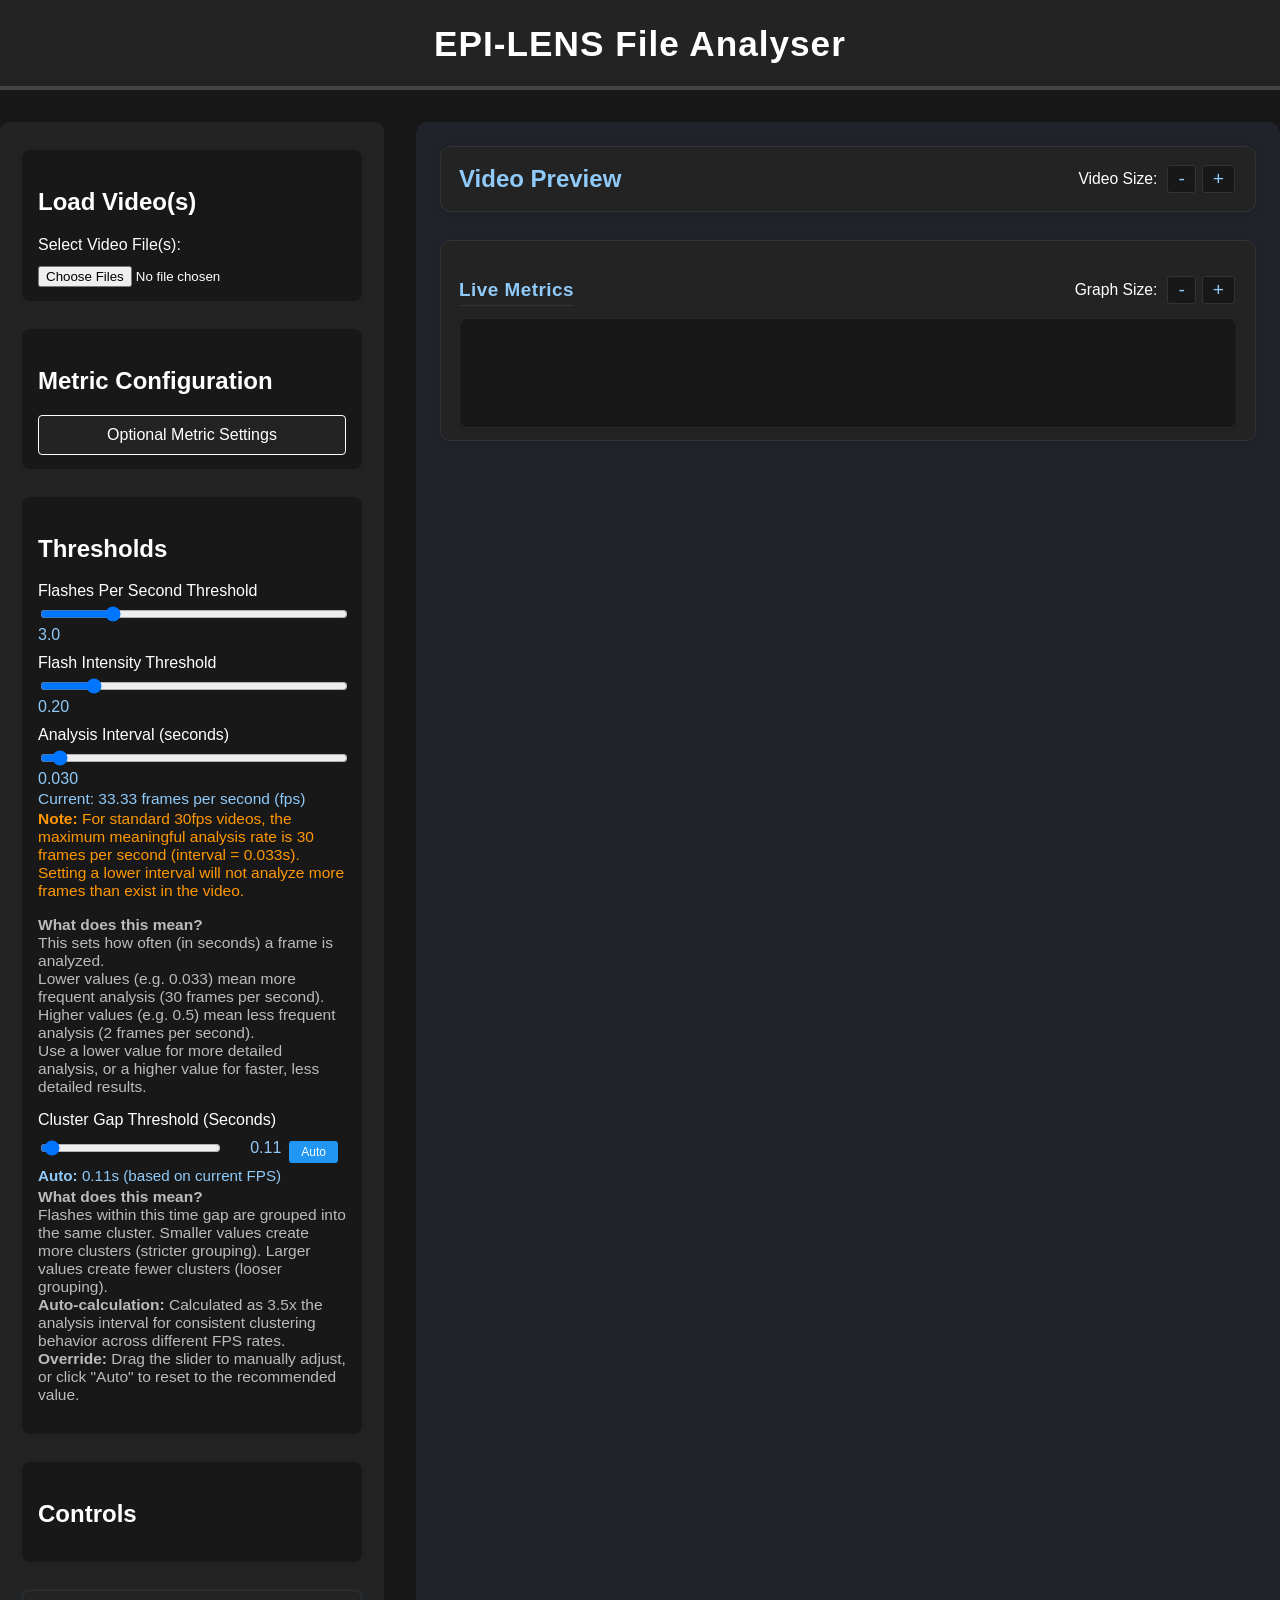
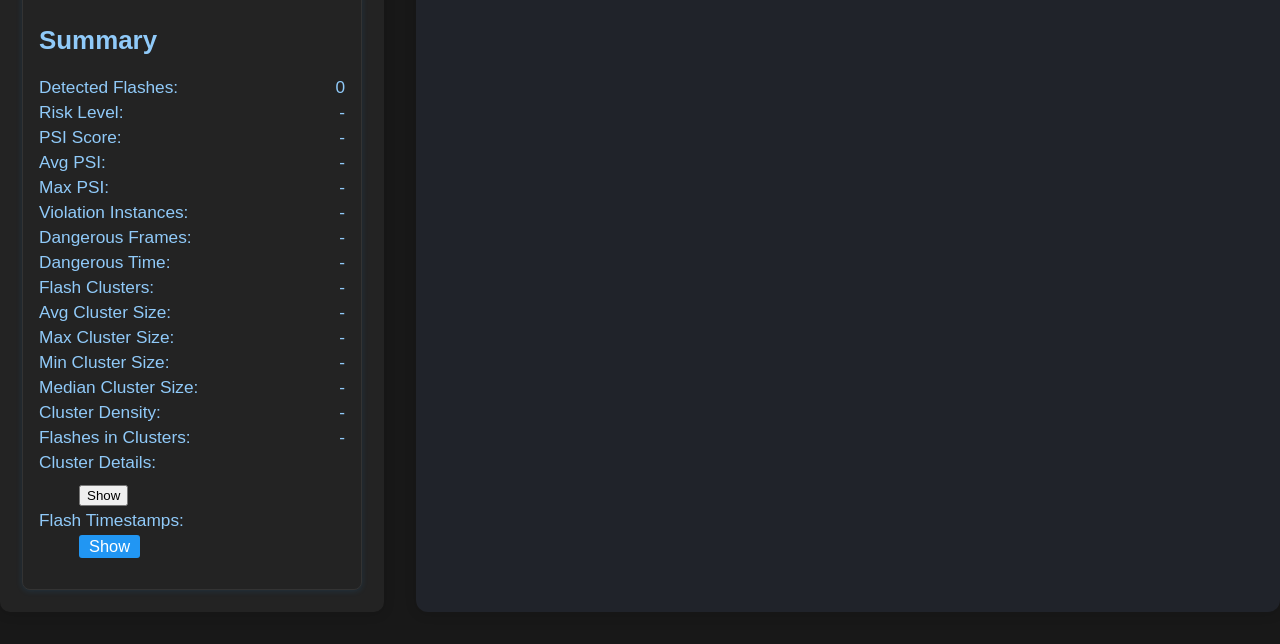
<file: index.html>
<!-- TASK 2207.f Serve the EPI-LENS to github pages-->

<!DOCTYPE html>
<html lang="en">

<head>
    <meta charset="utf-8">
    <meta name="viewport" content="width=device-width, initial-scale=1.0">
    <title>EPI-LENS File Analyser</title>
    <link rel="stylesheet" href="fileanalyzer.css">
    <link rel="shortcut icon" href="icons/icon32.png" type="image/x-icon">
</head>

<body>
    <header class="header">
        <h1>EPI-LENS File Analyser</h1>
    </header>
    <div class="main-layout">
        <aside class="sidebar" aria-label="Analysis controls and settings">
            <section class="panel">
                <h2>Load Video(s)</h2>
                <label for="videoFileInput">Select Video File(s):</label>
                <input type="file" id="videoFileInput" accept="video/*" multiple>
                <output id="playlistInfo" style="color:#90caf9;font-size:0.98em;margin-top:8px;"></output>
            </section>

            <section class="panel" id="settingsPanel">
                <h2>Metric Configuration</h2>
                <button id="openSettingsBtn" type="button">Optional Metric Settings</button>
            </section>

            <section class="panel" id="thresholdPanel">
                <h2>Thresholds</h2>
                <div style="margin-bottom:10px;">
                    <label for="flashesPerSecondThreshold">Flashes Per Second Threshold</label>
                    <input type="range" id="flashesPerSecondThreshold" min="1" max="10" step="0.1" value="3"
                        style="width:100%;" aria-valuemin="1" aria-valuemax="10" aria-valuenow="3">
                    <output id="flashesPerSecondValue" for="flashesPerSecondThreshold"
                        style="color:#90caf9;">3.0</output>
                </div>
                <div style="margin-bottom:10px;">
                    <label for="flashIntensityThreshold">Flash Intensity Threshold</label>
                    <input type="range" id="flashIntensityThreshold" min="0.05" max="1" step="0.01" value="0.2"
                        style="width:100%;" aria-valuemin="0.05" aria-valuemax="1" aria-valuenow="0.2">
                    <output id="flashIntensityValue" for="flashIntensityThreshold" style="color:#90caf9;">0.20</output>
                </div>
                <div>
                    <label for="analysisInterval">Analysis Interval (seconds)</label>
                    <input type="range" id="analysisInterval" min="0.01" max="0.5" step="0.01" value="0.033"
                        style="width:100%;" aria-valuemin="0.01" aria-valuemax="0.5" aria-valuenow="0.033"
                        aria-describedby="analysisIntervalFpsInfo analysisIntervalNote analysisIntervalHelp">
                    <output id="analysisIntervalValue" for="analysisInterval" style="color:#90caf9;">0.033</output>
                    <div id="analysisIntervalFpsInfo" style="font-size:0.97em;color:#90caf9;margin-top:2px;"></div>
                    <p id="analysisIntervalNote" style="font-size:0.97em;color:#ff9800;margin-top:2px;">
                        <strong>Note:</strong> For standard 30fps videos, the maximum meaningful analysis rate is 30
                        frames per second (interval = 0.033s).
                        Setting a lower interval will not analyze more frames than exist in the video.
                    </p>
                    <p id="analysisIntervalHelp" style="font-size:0.97em;color:#bbb;margin-top:2px;">
                        <strong>What does this mean?</strong><br>
                        This sets how often (in seconds) a frame is analyzed.<br>
                        Lower values (e.g. 0.033) mean more frequent analysis (30 frames per second).<br>
                        Higher values (e.g. 0.5) mean less frequent analysis (2 frames per second).<br>
                        Use a lower value for more detailed analysis, or a higher value for faster, less detailed
                        results.
                    </p>
                </div>
                <div style="margin-bottom: 10px;">
                    <label for="clusterGapThresholdInput">Cluster Gap Threshold (Seconds)</label>
                    <div style="display: flex; gap: 8px; align-items: center; margin-bottom: 4px;">
                        <input type="range" id="clusterGapThresholdInput" min="0.05" max="2.0" step="0.05" value="0.3"
                            style="flex: 1;" aria-valuemin="0.05" aria-valuemax="2.0" aria-valuenow="0.3"
                            aria-describedby="clusterGapThresholdNote clusterGapThresholdStatus">
                        <output id="clusterGapThresholdValue" for="clusterGapThresholdInput"
                            style="color: #90caf9; min-width: 50px; text-align: right;">0.30</output>
                        <button id="resetClusterGapThresholdBtn" type="button" title="Reset to auto-calculated value"
                            style="padding: 4px 12px; background: #2196f3; color: white; border: none; border-radius: 3px; cursor: pointer; font-size: 12px;">Auto</button>
                    </div>
                    <!-- TASK 8902.6 Cluster Auto-->
                    <div id="clusterGapThresholdStatus" style="font-size: 0.95em; color: #90caf9; margin-bottom: 4px;">
                        <strong>Auto:</strong> <span id="autoClusterGapThresholdValue">0.12</span>s (based on current
                        FPS)
                    </div>
                    <p id="clusterGapThresholdNote" style="font-size: 0.97em; color: #bbb; margin-top: 2px;">
                        <strong>What does this mean?</strong><br>
                        Flashes within this time gap are grouped into the same cluster. Smaller values create more
                        clusters (stricter grouping). Larger values create fewer clusters (looser grouping).<br>
                        <strong>Auto-calculation:</strong> Calculated as 3.5x the analysis interval for consistent
                        clustering behavior across different FPS rates.<br>
                        <strong>Override:</strong> Drag the slider to manually adjust, or click "Auto" to reset to the
                        recommended value.
                    </p>
                </div>
            </section>
            <section class="panel" id="analysisControlsPanel">
                <h2>Controls</h2>
                <div id="analysisControls" class="controls-panel" style="display:none;">
                    <button id="startFileAnalysis" type="button">Start Analysis</button>
                    <button id="stopFileAnalysis" type="button">Stop Analysis</button>
                    <div class="export-options">
                        <h3>Export Formats</h3>
                        <fieldset class="export-checkboxes">
                            <legend class="sr-only">Select export file formats</legend>
                            <label><input type="checkbox" id="exportCSVOption" checked> CSV</label>
                            <label><input type="checkbox" id="exportJSONOption" checked> JSON</label>
                            <label><input type="checkbox" id="exportNDJSONOption" checked> NDJSON</label>
                            <label><input type="checkbox" id="exportSummaryStatsOption" checked> Summary Stats</label>
                        </fieldset>
                        <button id="exportSelectedFormats" type="button">Export Selected</button>
                    </div>
                </div>
            </section>
            <section class="panel summary-panel" id="SummaryPanel" aria-labelledby="summaryHeading">
                <h2 id="summaryHeading">Summary</h2>
                <dl class="summary-list">
                    <div class="summary-row">
                        <dt class="summary-label">Detected Flashes:</dt>
                        <dd id="SummaryFlashes">0</dd>
                    </div>
                    <div class="summary-row">
                        <dt class="summary-label">Risk Level:</dt>
                        <dd id="SummaryRisk">-</dd>
                    </div>
                    <div class="summary-row">
                        <dt class="summary-label">PSI Score:</dt>
                        <dd id="SummaryPSI">-</dd>
                    </div>
                    <div class="summary-row">
                        <dt class="summary-label">Avg PSI:</dt>
                        <dd id="SummaryAvgPSI">-</dd>
                    </div>
                    <div class="summary-row">
                        <dt class="summary-label">Max PSI:</dt>
                        <dd id="SummaryMaxPSI">-</dd>
                    </div>
                    <div class="summary-row">
                        <dt class="summary-label">Violation Instances:</dt>
                        <dd id="SummaryViolations">-</dd>
                    </div>
                    <div class="summary-row">
                        <dt class="summary-label">Dangerous Frames:</dt>
                        <dd id="SummaryDangerousFrames">-</dd>
                    </div>
                    <div class="summary-row">
                        <dt class="summary-label">Dangerous Time:</dt>
                        <dd id="SummaryDangerousTime">-</dd>
                    </div>
                    <!--TASK 8902.7 FLASH CLUSTERS SUMMARY-->
                    <div class="summary-row">
                        <dt class="summary-label">Flash Clusters:</dt>
                        <dd id="SummaryFlashClusters">-</dd>
                    </div>
                    <div class="summary-row">
                        <dt class="summary-label">Avg Cluster Size:</dt>
                        <dd id="SummaryAvgClusterSize">-</dd>
                    </div>
                    <div class="summary-row">
                        <dt class="summary-label">Max Cluster Size:</dt>
                        <dd id="SummaryMaxClusterSize">-</dd>
                    </div>
                    <!--TASK 8902.8: CLUSTER STATS-->
                    <div class="summary-row">
                        <dt class="summary-label">Min Cluster Size:</dt>
                        <dd id="SummaryMinClusterSize">-</dd>
                    </div>
                    <div class="summary-row">
                        <dt class="summary-label">Median Cluster Size:</dt>
                        <dd id="SummaryMedianClusterSize">-</dd>
                    </div>
                    <div class="summary-row">
                        <dt class="summary-label">Cluster Density:</dt>
                        <dd id="SummaryClusterDensity">-</dd>
                    </div>
                    <div class="summary-row">
                        <dt class="summary-label">Flashes in Clusters:</dt>
                        <dd id="SummaryFlashesInClusters">-</dd>
                    </div>
                    <div class="summary-row" style="display:block;">
                        <dt class="summary-label">Cluster Details:</dt>
                        <dd class="cluster-details-container" style="display:block;margin-top:4px;">
                            <button id="toggleClusterListBtn" type="button" aria-expanded="false"
                                aria-controls="SummaryClustersList">Show</button>
                            <div id="SummaryClustersList" style="display:none;"></div>
                        </dd>
                    </div>
                    <div class="summary-row" style="display:block;">
                        <dt class="summary-label">Flash Timestamps:</dt>
                        <dd class="flash-timestamps-container" style="display:block;margin-top:4px;">
                            <button id="toggleFlashesListBtn" type="button" aria-expanded="false"
                                aria-controls="SummaryFlashesList">Show</button>
                            <div id="SummaryFlashesList"></div>
                        </dd>
                    </div>
                </dl>
            </section>
        </aside>
        <main class="main-content" aria-label="Video preview and metrics">
            <section class="video-panel">
                <header style="display:flex;align-items:center;justify-content:space-between;margin-bottom:8px;">
                    <h2 style="margin:0;color:#90caf9;">Video Preview</h2>
                    <div class="resize-controls" id="videoResizeControls" role="group" aria-label="Video size controls">
                        <span style="color:#bbb;font-size:0.98em;margin-right:6px;" id="videoSizeLabel">Video
                            Size:</span>
                        <button type="button" id="videoSizeDown" aria-label="Decrease video size"
                            title="Decrease video size" style="font-size:1.2em;">-</button>
                        <button type="button" id="videoSizeUp" aria-label="Increase video size"
                            title="Increase video size" style="font-size:1.2em;">+</button>
                    </div>
                </header>
                <video id="videoPlayer" controls style="display:none;margin-top:0;"
                    aria-label="Video player for analysis"></video>
            </section>
            <section class="metrics-panel">
                <header style="display:flex;align-items:center;justify-content:space-between;">
                    <h2 class="metrics-title">Live Metrics</h2>
                    <div class="resize-controls" id="graphResizeControls" role="group" aria-label="Graph size controls">
                        <span style="color:#bbb;font-size:0.98em;margin-right:6px;" id="graphSizeLabel">Graph
                            Size:</span>
                        <button type="button" id="graphSizeDown" aria-label="Decrease graph size"
                            title="Decrease graph size" style="font-size:1.2em;">-</button>
                        <button type="button" id="graphSizeUp" aria-label="Increase graph size"
                            title="Increase graph size" style="font-size:1.2em;">+</button>
                    </div>
                </header>
                <div id="liveChartArea" class="live-chart-section" style="display:none;">
                    <div id="metricSelector" class="metric-selector" role="group" aria-label="Metric selection"></div>
                    <canvas id="liveMetricsGraph" width="750" height="400"
                        style="width:100%;background:#181818;border-radius:4px;" role="img"
                        aria-label="Live metrics graph"></canvas>
                    <div id="liveMetricsLegend" style="margin-top:6px;" role="group" aria-label="Graph legend"></div>
                </div>
                <div id="fileAnalysisResults" class="results-panel" role="region" aria-live="polite"></div>
            </section>
        </main>
    </div>
    <div id="settingsOverlay" class="settings-overlay" role="dialog" aria-labelledby="settingsTitle" aria-modal="true"
        aria-hidden="true" style="display: none;">
        <div class="settings-modal">
            <h2 id="settingsTitle">Analysis Settings</h2>
            <section class="settings-section">
                <h3>Optional Metrics</h3>

                <div class="settings-toggle">
                    <label>
                        <input type="checkbox" id="redMetricsToggle">
                        <div class="toggle-content">
                            <strong class="toggle-title">Red Metrics Analysis</strong>
                            <p class="toggle-description">
                                Analyzes red flashing content using saturated red detection. This metric specifically
                                targets red-based photosensitive triggers.
                            </p>
                        </div>
                    </label>
                </div>
                <div class="settings-toggle">
                    <label>
                        <input type="checkbox" id="temporalContrastToggle">
                        <div class="toggle-content">
                            <strong class="toggle-title">Temporal Contrast Sensitivity</strong>
                            <p class="toggle-description">
                                Analyzes color contrast changes over time using CIE Delta-E calculations. Helps detect
                                subtle color transitions that may trigger photosensitivity.
                            </p>
                        </div>
                    </label>
                </div>
            </section>
            <footer class="settings-actions">
                <button class="settings-btn secondary" id="closeSettingsBtn" type="button">Close</button>
                <button class="settings-btn" id="saveSettingsBtn" type="button">Save Settings</button>
            </footer>
        </div>
    </div>
    <script src="helpers/Color/luminance.js"></script>
    <script src="helpers/Spectral/dsp.js"></script>
    <script src="helpers/Risk/risk-level-helper.js"></script>
    <script src="helpers/Color/labColorUtils.js"></script>
    <script src="helpers/Spatial/spatialFrameAnalysis.js"></script>
    <script src="helpers/Motion/frameDiff.js"></script>
    <script src="helpers/Motion/frameHistoDiff.js"></script>
    <script src="helpers/Spectral/fft.js"></script>
    <script src="helpers/Spectral/spectralAnalysis.js"></script>
    <script src="helpers/Spectral/spectralFlatness.js"></script>
    <script src="helpers/Avg/avgBrightness.js"></script>
    <script src="helpers/Avg/avgRedIntensity.js"></script>
    <script src="helpers/Color/coverage.js"></script>
    <script src="helpers/Avg/avgIntensity.js"></script>
    <script src="helpers/Color/colorVar.js"></script>
    <script src="helpers/Color/percentileTree.js"></script>
    <script src="helpers/Color/contrastSen.js"></script>
    <script src="helpers/Color/colorHist.js"></script>
    <script src="helpers/Temporal/tempVar.js"></script>
    <script src="helpers/Temporal/flashViolation.js"></script>
    <script src="helpers/Color/colorSpikes.js"></script>
    <script src="helpers/Temporal/tempChange.js"></script>
    <script src="helpers/Temporal/estFlickerFreq.js"></script>
    <script src="helpers/Temporal/frameEntropy.js"></script>
    <script src="helpers/Spatial/spatialDistrib.js"></script>
    <script src="helpers/Color/chromaticFlashes.js"></script>
    <script src="helpers/Temporal/tempContrast.js"></script>
    <script src="helpers/Temporal/periodicity.js"></script>
    <script src="helpers/Temporal/tempCoherence.js"></script>
    <script src="helpers/Spatial/spatialEdges.js"></script>
    <script src="helpers/Spatial/spatialEdgeChange.js"></script>
    <script src="helpers/Export/CSV.js"></script>
    <script src="helpers/Export/reports.js"></script>
    <script src="helpers/Export/JSON.js"></script>
    <script src="helpers/Export/NDJSON.js"></script>
    <script src="canvaspool.js"></script>
    <script src="analyzer.js"></script>
    <script src="fileanalyzer-helpers.js"></script>
    <script src="Offline/fileanalyzer-exporter.js"></script>
    <script src="Offline/fileanalyzer-settings.js"></script>
    <script src="Offline/fileanalyzer-ui.js"></script>
    <script src="fileanalyzer.js"></script>
</body>

</html>
</file>
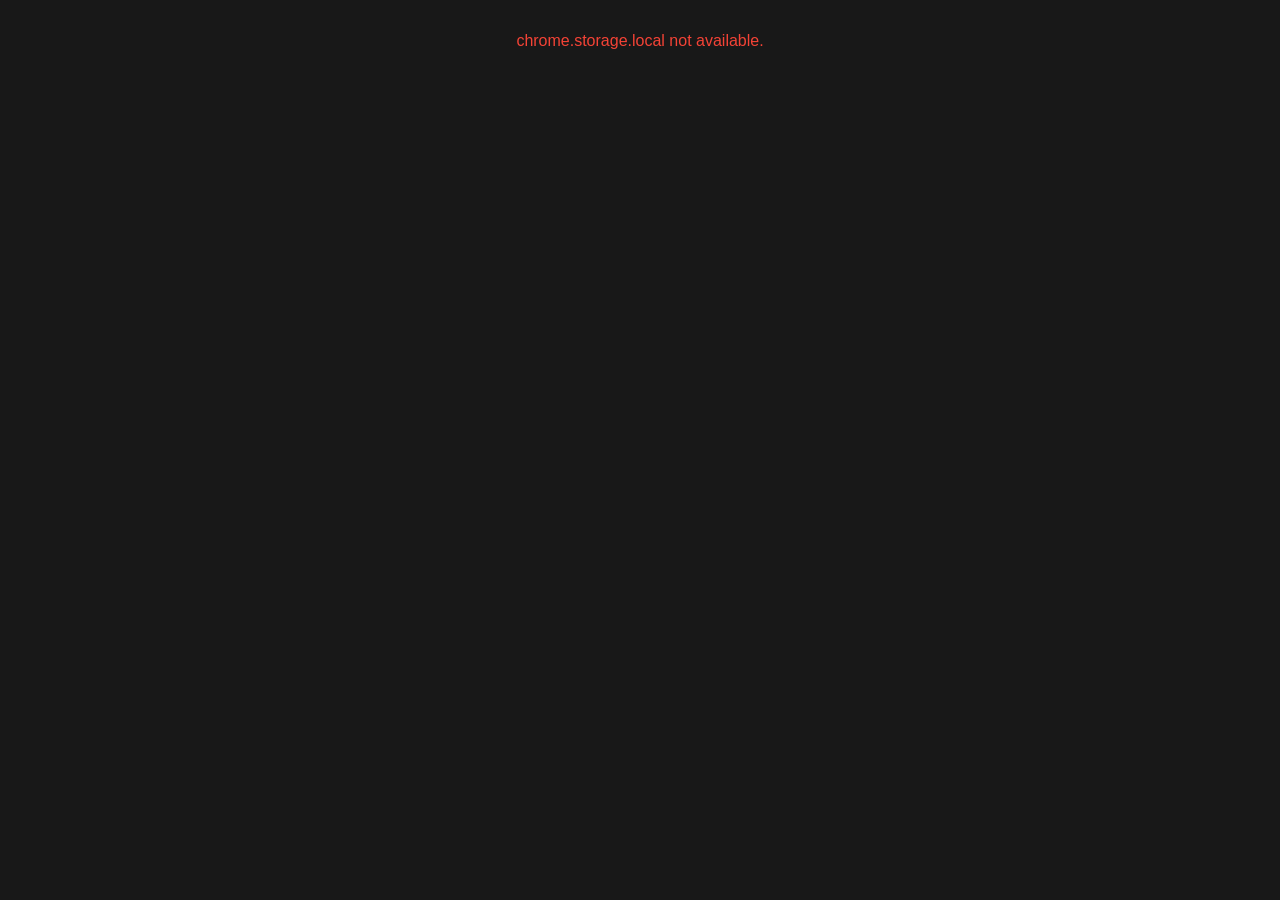
<file: charts.html>
<!DOCTYPE html>
<html>
<head>
    <meta charset="utf-8">
    <title>EPI-LENS Data Explorer</title>
    <link rel="stylesheet" href="charts.css">
</head>
<body>
    <div class="charts-container">
        <header>
            <h2>EPI-LENS Data Explorer</h2>
            <div>
                <button id="addChartBtn">Add Chart</button>
                <button id="exportAllChartsBtn">Export All Charts</button>
            </div>
        </header>
        <div id="chartsArea"></div>
        <div id="playbackControls" class="playback-controls">
            <button id="playBtn">▶</button>
            <button id="pauseBtn">⏸</button>
            <input type="range" id="seekBar" min="0" max="100" value="0" step="1">
            <span id="playbackTime">0 / 0</span>
        </div>
    </div>
    <div id="modal" class="modal hidden">
        <div class="modal-content">
            <h3>Add Chart</h3>
            <form id="addChartForm" style="display:flex;flex-direction:column;gap:18px;">
                <div>
                    <label for="xAxisSelect" style="font-weight:bold;">X Axis:</label>
                    <input id="xAxisSearch" type="text" placeholder="Search X axis..." style="width:98%;margin:6px 0 0 0;padding:4px 8px;border-radius:3px;border:1px solid #444;background:#181818;color:#fff;">
                    <select id="xAxisSelect" size="6" style="width:100%;margin-top:4px;"></select>
                </div>
                <div>
                    <label for="yAxisSelect" style="font-weight:bold;">Y Axis:</label>
                    <input id="yAxisSearch" type="text" placeholder="Search Y axes..." style="width:98%;margin:6px 0 0 0;padding:4px 8px;border-radius:3px;border:1px solid #444;background:#181818;color:#fff;">
                    <div id="yAxisSelectContainer" style="max-height:140px;overflow-y:auto;border:1px solid #444;border-radius:3px;background:#181818;padding:4px 0;"></div>
                    <div style="font-size:12px;color:#aaa;margin-top:2px;">Select one or more metrics for Y axis</div>
                </div>
                <div style="display:flex;justify-content:flex-end;gap:10px;">
                    <button type="button" id="createChartBtn">Create</button>
                    <button type="button" id="closeModalBtn">Cancel</button>
                </div>
            </form>
        </div>
    </div>
    <div id="exportOptionsModal" class="modal hidden">
        <div class="modal-content">
            <h3>Export Options</h3>
            <div style="margin: 16px 0;">
                <p>Select export formats:</p>
                <div style="display: flex; flex-direction: column; gap: 10px; margin: 12px 0;">
                    <label style="display: flex; align-items: center;">
                        <input type="checkbox" id="exportCSVOption" checked>
                        <span style="margin-left: 8px;">CSV (.csv)</span>
                    </label>
                    <label style="display: flex; align-items: center;">
                        <input type="checkbox" id="exportJSONOption" checked>
                        <span style="margin-left: 8px;">JSON (.json)</span>
                    </label>
                    <label style="display: flex; align-items: center;">
                        <input type="checkbox" id="exportNDJSONOption" checked>
                        <span style="margin-left: 8px;">NDJSON (.ndjson)</span>
                    </label>
                </div>
            </div>
            <div style="display: flex; justify-content: flex-end; gap: 10px; margin-top: 16px;">
                <button id="exportSelectedFormatsBtn">Export</button>
                <button id="cancelExportBtn">Cancel</button>
            </div>
        </div>
    </div>

    <script src="charts-helpers.js"></script>
    <script src="tooltip-helpers.js"></script>
    <script src="metric-color-helpers.js"></script>
    <script src="charts.js"></script>
</body>
</html>
</file>
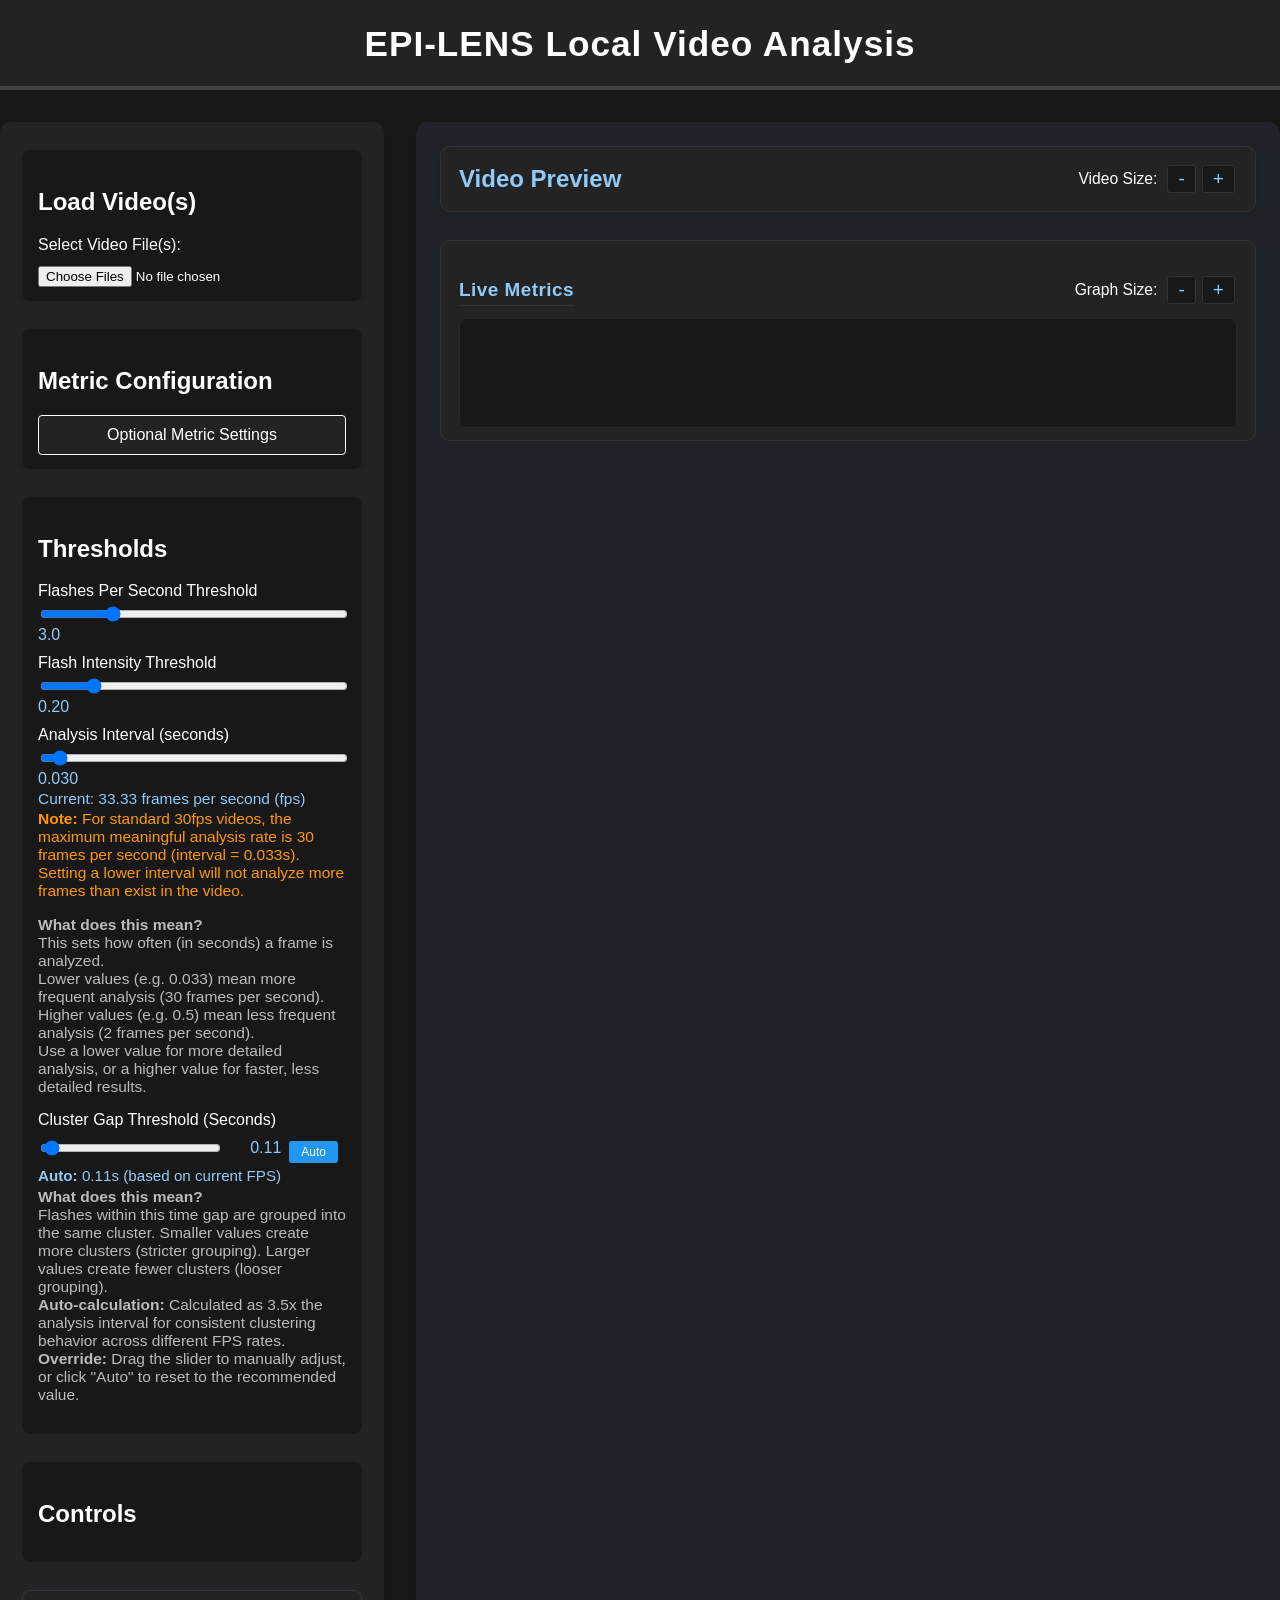
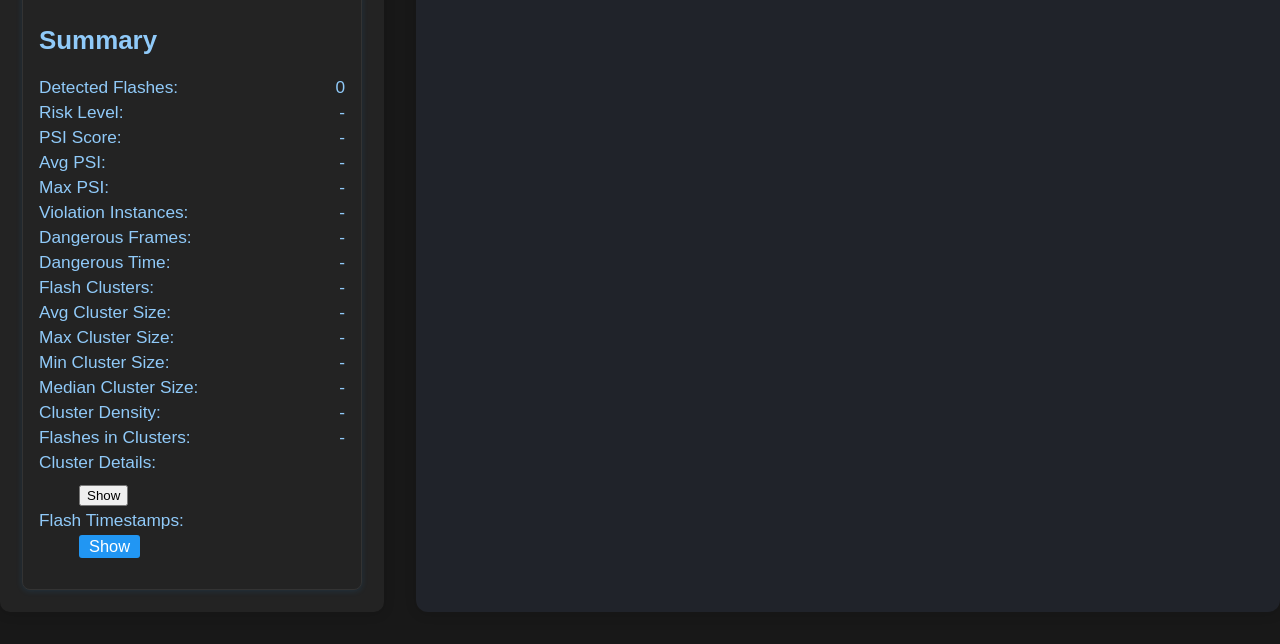
<file: fileanalyzer.html>
<!DOCTYPE html>
<html lang="en">
<head>
    <meta charset="utf-8">
    <meta name="viewport" content="width=device-width, initial-scale=1.0">
    <title>EPI-LENS File Analyzer</title>
    <link rel="stylesheet" href="fileanalyzer.css">
</head>
<body>
    <header class="header">
        <h1>EPI-LENS Local Video Analysis</h1>
    </header>
    <div class="main-layout">
        <aside class="sidebar" aria-label="Analysis controls and settings">
            <section class="panel">
                <h2>Load Video(s)</h2>
                <label for="videoFileInput">Select Video File(s):</label>
                <input type="file" id="videoFileInput" accept="video/*" multiple>
                <output id="playlistInfo" style="color:#90caf9;font-size:0.98em;margin-top:8px;"></output>
            </section>

           <section class="panel" id="settingsPanel">
                <h2>Metric Configuration</h2>
                <button id="openSettingsBtn" type="button">Optional Metric Settings</button>
            </section>

            <section class="panel" id="thresholdPanel">
                <h2>Thresholds</h2>
                <div style="margin-bottom:10px;">
                    <label for="flashesPerSecondThreshold">Flashes Per Second Threshold</label>
                    <input type="range" id="flashesPerSecondThreshold" min="1" max="10" step="0.1" value="3"
                        style="width:100%;" aria-valuemin="1" aria-valuemax="10" aria-valuenow="3">
                    <output id="flashesPerSecondValue" for="flashesPerSecondThreshold"
                        style="color:#90caf9;">3.0</output>
                </div>
                <div style="margin-bottom:10px;">
                    <label for="flashIntensityThreshold">Flash Intensity Threshold</label>
                    <input type="range" id="flashIntensityThreshold" min="0.05" max="1" step="0.01" value="0.2"
                        style="width:100%;" aria-valuemin="0.05" aria-valuemax="1" aria-valuenow="0.2">
                    <output id="flashIntensityValue" for="flashIntensityThreshold" style="color:#90caf9;">0.20</output>
                </div>
                <div>
                    <label for="analysisInterval">Analysis Interval (seconds)</label>
                    <input type="range" id="analysisInterval" min="0.01" max="0.5" step="0.01" value="0.033"
                        style="width:100%;" aria-valuemin="0.01" aria-valuemax="0.5" aria-valuenow="0.033"
                        aria-describedby="analysisIntervalFpsInfo analysisIntervalNote analysisIntervalHelp">
                    <output id="analysisIntervalValue" for="analysisInterval" style="color:#90caf9;">0.033</output>
                    <div id="analysisIntervalFpsInfo" style="font-size:0.97em;color:#90caf9;margin-top:2px;"></div>
                    <p id="analysisIntervalNote" style="font-size:0.97em;color:#ff9800;margin-top:2px;">
                        <strong>Note:</strong> For standard 30fps videos, the maximum meaningful analysis rate is 30
                        frames per second (interval = 0.033s).
                        Setting a lower interval will not analyze more frames than exist in the video.
                    </p>
                    <p id="analysisIntervalHelp" style="font-size:0.97em;color:#bbb;margin-top:2px;">
                        <strong>What does this mean?</strong><br>
                        This sets how often (in seconds) a frame is analyzed.<br>
                        Lower values (e.g. 0.033) mean more frequent analysis (30 frames per second).<br>
                        Higher values (e.g. 0.5) mean less frequent analysis (2 frames per second).<br>
                        Use a lower value for more detailed analysis, or a higher value for faster, less detailed
                        results.
                    </p>
                </div>
                <div style="margin-bottom: 10px;">
                    <label for="clusterGapThresholdInput">Cluster Gap Threshold (Seconds)</label>
                    <div style="display: flex; gap: 8px; align-items: center; margin-bottom: 4px;">
                        <input type="range" id="clusterGapThresholdInput" min="0.05" max="2.0" step="0.05" value="0.3"
                            style="flex: 1;" aria-valuemin="0.05" aria-valuemax="2.0" aria-valuenow="0.3"
                            aria-describedby="clusterGapThresholdNote clusterGapThresholdStatus">
                        <output id="clusterGapThresholdValue" for="clusterGapThresholdInput"
                            style="color: #90caf9; min-width: 50px; text-align: right;">0.30</output>
                        <button id="resetClusterGapThresholdBtn" type="button" title="Reset to auto-calculated value"
                            style="padding: 4px 12px; background: #2196f3; color: white; border: none; border-radius: 3px; cursor: pointer; font-size: 12px;">Auto</button>
                    </div>
                    <!-- TASK 8902.6 Cluster Auto-->
                    <div id="clusterGapThresholdStatus" style="font-size: 0.95em; color: #90caf9; margin-bottom: 4px;">
                        <strong>Auto:</strong> <span id="autoClusterGapThresholdValue">0.12</span>s (based on current
                        FPS)
                    </div>
                    <p id="clusterGapThresholdNote" style="font-size: 0.97em; color: #bbb; margin-top: 2px;">
                        <strong>What does this mean?</strong><br>
                        Flashes within this time gap are grouped into the same cluster. Smaller values create more
                        clusters (stricter grouping). Larger values create fewer clusters (looser grouping).<br>
                        <strong>Auto-calculation:</strong> Calculated as 3.5x the analysis interval for consistent
                        clustering behavior across different FPS rates.<br>
                        <strong>Override:</strong> Drag the slider to manually adjust, or click "Auto" to reset to the
                        recommended value.
                    </p>
                </div>
            </section>
            <section class="panel" id="analysisControlsPanel">
                <h2>Controls</h2>
                <div id="analysisControls" class="controls-panel" style="display:none;">
                    <button id="startFileAnalysis" type="button">Start Analysis</button>
                    <button id="stopFileAnalysis" type="button">Stop Analysis</button>
                    <div class="export-options">
                        <h3>Export Formats</h3>
                        <fieldset class="export-checkboxes">
                            <legend class="sr-only">Select export file formats</legend>
                            <label><input type="checkbox" id="exportCSVOption" checked> CSV</label>
                            <label><input type="checkbox" id="exportJSONOption" checked> JSON</label>
                            <label><input type="checkbox" id="exportNDJSONOption" checked> NDJSON</label>
                            <label><input type="checkbox" id="exportSummaryStatsOption" checked> Summary Stats</label>
                        </fieldset>
                        <button id="exportSelectedFormats" type="button">Export Selected</button>
                    </div>
                </div>
            </section>
            <section class="panel summary-panel" id="SummaryPanel" aria-labelledby="summaryHeading">
                <h2 id="summaryHeading">Summary</h2>
                <dl class="summary-list">
                    <div class="summary-row">
                        <dt class="summary-label">Detected Flashes:</dt>
                        <dd id="SummaryFlashes">0</dd>
                    </div>
                    <div class="summary-row">
                        <dt class="summary-label">Risk Level:</dt>
                        <dd id="SummaryRisk">-</dd>
                    </div>
                    <div class="summary-row">
                        <dt class="summary-label">PSI Score:</dt>
                        <dd id="SummaryPSI">-</dd>
                    </div>
                    <div class="summary-row">
                        <dt class="summary-label">Avg PSI:</dt>
                        <dd id="SummaryAvgPSI">-</dd>
                    </div>
                    <div class="summary-row">
                        <dt class="summary-label">Max PSI:</dt>
                        <dd id="SummaryMaxPSI">-</dd>
                    </div>
                    <div class="summary-row">
                        <dt class="summary-label">Violation Instances:</dt>
                        <dd id="SummaryViolations">-</dd>
                    </div>
                    <div class="summary-row">
                        <dt class="summary-label">Dangerous Frames:</dt>
                        <dd id="SummaryDangerousFrames">-</dd>
                    </div>
                    <div class="summary-row">
                        <dt class="summary-label">Dangerous Time:</dt>
                        <dd id="SummaryDangerousTime">-</dd>
                    </div>
                    <!--TASK 8902.7 FLASH CLUSTERS SUMMARY-->
                    <div class="summary-row">
                        <dt class="summary-label">Flash Clusters:</dt>
                        <dd id="SummaryFlashClusters">-</dd>
                    </div>
                    <div class="summary-row">
                        <dt class="summary-label">Avg Cluster Size:</dt>
                        <dd id="SummaryAvgClusterSize">-</dd>
                    </div>
                    <div class="summary-row">
                        <dt class="summary-label">Max Cluster Size:</dt>
                        <dd id="SummaryMaxClusterSize">-</dd>
                    </div>
                    <!--TASK 8902.8: CLUSTER STATS-->
                    <div class="summary-row">
                        <dt class="summary-label">Min Cluster Size:</dt>
                        <dd id="SummaryMinClusterSize">-</dd>
                    </div>
                    <div class="summary-row">
                        <dt class="summary-label">Median Cluster Size:</dt>
                        <dd id="SummaryMedianClusterSize">-</dd>
                    </div>
                    <div class="summary-row">
                        <dt class="summary-label">Cluster Density:</dt>
                        <dd id="SummaryClusterDensity">-</dd>
                    </div>
                    <div class="summary-row">
                        <dt class="summary-label">Flashes in Clusters:</dt>
                        <dd id="SummaryFlashesInClusters">-</dd>
                    </div>
                    <div class="summary-row" style="display:block;">
                        <dt class="summary-label">Cluster Details:</dt>
                        <dd class="cluster-details-container" style="display:block;margin-top:4px;">
                            <button id="toggleClusterListBtn" type="button" aria-expanded="false"
                                aria-controls="SummaryClustersList">Show</button>
                            <div id="SummaryClustersList" style="display:none;"></div>
                        </dd>
                    </div>
                    <div class="summary-row" style="display:block;">
                        <dt class="summary-label">Flash Timestamps:</dt>
                        <dd class="flash-timestamps-container" style="display:block;margin-top:4px;">
                            <button id="toggleFlashesListBtn" type="button" aria-expanded="false"
                                aria-controls="SummaryFlashesList">Show</button>
                            <div id="SummaryFlashesList"></div>
                        </dd>
                    </div>
                </dl>
            </section>
        </aside>
        <main class="main-content" aria-label="Video preview and metrics">
            <section class="video-panel">
                <header style="display:flex;align-items:center;justify-content:space-between;margin-bottom:8px;">
                    <h2 style="margin:0;color:#90caf9;">Video Preview</h2>
                    <div class="resize-controls" id="videoResizeControls" role="group" aria-label="Video size controls">
                        <span style="color:#bbb;font-size:0.98em;margin-right:6px;" id="videoSizeLabel">Video
                            Size:</span>
                        <button type="button" id="videoSizeDown" aria-label="Decrease video size"
                            title="Decrease video size" style="font-size:1.2em;">-</button>
                        <button type="button" id="videoSizeUp" aria-label="Increase video size"
                            title="Increase video size" style="font-size:1.2em;">+</button>
                    </div>
                </header>
                <video id="videoPlayer" controls style="display:none;margin-top:0;"
                    aria-label="Video player for analysis"></video>
            </section>
            <section class="metrics-panel">
                <header style="display:flex;align-items:center;justify-content:space-between;">
                    <h2 class="metrics-title">Live Metrics</h2>
                    <div class="resize-controls" id="graphResizeControls" role="group" aria-label="Graph size controls">
                        <span style="color:#bbb;font-size:0.98em;margin-right:6px;" id="graphSizeLabel">Graph
                            Size:</span>
                        <button type="button" id="graphSizeDown" aria-label="Decrease graph size"
                            title="Decrease graph size" style="font-size:1.2em;">-</button>
                        <button type="button" id="graphSizeUp" aria-label="Increase graph size"
                            title="Increase graph size" style="font-size:1.2em;">+</button>
                    </div>
                </header>
                <div id="liveChartArea" class="live-chart-section" style="display:none;">
                    <div id="metricSelector" class="metric-selector" role="group" aria-label="Metric selection"></div>
                    <canvas id="liveMetricsGraph" width="750" height="400"
                        style="width:100%;background:#181818;border-radius:4px;" role="img"
                        aria-label="Live metrics graph"></canvas>
                    <div id="liveMetricsLegend" style="margin-top:6px;" role="group" aria-label="Graph legend"></div>
                </div>
                <div id="fileAnalysisResults" class="results-panel" role="region" aria-live="polite"></div>
            </section>
        </main>
    </div>
    <div id="settingsOverlay" class="settings-overlay" role="dialog" aria-labelledby="settingsTitle" aria-modal="true"
        aria-hidden="true" style="display: none;">
        <div class="settings-modal">
            <h2 id="settingsTitle">Analysis Settings</h2>
            <section class="settings-section">
                <h3>Optional Metrics</h3>

                <div class="settings-toggle">
                    <label>
                        <input type="checkbox" id="redMetricsToggle">
                        <div class="toggle-content">
                            <strong class="toggle-title">Red Metrics Analysis</strong>
                            <p class="toggle-description">
                                Analyzes red flashing content using saturated red detection. This metric specifically
                                targets red-based photosensitive triggers.
                            </p>
                        </div>
                    </label>
                </div>
                <div class="settings-toggle">
                    <label>
                        <input type="checkbox" id="temporalContrastToggle">
                        <div class="toggle-content">
                            <strong class="toggle-title">Temporal Contrast Sensitivity</strong>
                            <p class="toggle-description">
                                Analyzes color contrast changes over time using CIE Delta-E calculations. Helps detect
                                subtle color transitions that may trigger photosensitivity.
                            </p>
                        </div>
                    </label>
                </div>
            </section>
            <footer class="settings-actions">
                <button class="settings-btn secondary" id="closeSettingsBtn" type="button">Close</button>
                <button class="settings-btn" id="saveSettingsBtn" type="button">Save Settings</button>
            </footer>
        </div>
    </div>
    <script src="helpers/Color/luminance.js"></script>
    <script src="helpers/Spectral/dsp.js"></script>
    <script src="helpers/Risk/risk-level-helper.js"></script>
    <script src="helpers/Color/labColorUtils.js"></script>
    <script src="helpers/Spatial/spatialFrameAnalysis.js"></script>
    <script src="helpers/Motion/frameDiff.js"></script>
    <script src="helpers/Motion/frameHistoDiff.js"></script>
    <script src="helpers/Spectral/fft.js"></script>
    <script src="helpers/Spectral/spectralAnalysis.js"></script>
    <script src="helpers/Spectral/spectralFlatness.js"></script>
    <script src="helpers/Avg/avgBrightness.js"></script>
    <script src="helpers/Avg/avgRedIntensity.js"></script>
    <script src="helpers/Color/coverage.js"></script>
    <script src="helpers/Avg/avgIntensity.js"></script>
    <script src="helpers/Color/colorVar.js"></script>
    <script src="helpers/Color/percentileTree.js"></script>
    <script src="helpers/Color/contrastSen.js"></script>
    <script src="helpers/Color/colorHist.js"></script>
    <script src="helpers/Temporal/tempVar.js"></script>
    <script src="helpers/Temporal/flashViolation.js"></script>
    <script src="helpers/Color/colorSpikes.js"></script>
    <script src="helpers/Temporal/tempChange.js"></script>
    <script src="helpers/Temporal/estFlickerFreq.js"></script>
    <script src="helpers/Temporal/frameEntropy.js"></script>
    <script src="helpers/Spatial/spatialDistrib.js"></script>
    <script src="helpers/Color/chromaticFlashes.js"></script>
    <script src="helpers/Temporal/tempContrast.js"></script>
    <script src="helpers/Temporal/periodicity.js"></script>
    <script src="helpers/Temporal/tempCoherence.js"></script>
    <script src="helpers/Spatial/spatialEdges.js"></script>
    <script src="helpers/Spatial/spatialEdgeChange.js"></script>
    <script src="helpers/Export/CSV.js"></script>
    <script src="helpers/Export/reports.js"></script>
    <script src="helpers/Export/JSON.js"></script>
    <script src="helpers/Export/NDJSON.js"></script>
    <script src="canvaspool.js"></script>
    <script src="analyzer.js"></script>
    <script src="fileanalyzer-helpers.js"></script>
    <script src="Offline/fileanalyzer-exporter.js"></script>
    <script src="Offline/fileanalyzer-settings.js"></script>
    <script src="Offline/fileanalyzer-ui.js"></script>
    <script src="fileanalyzer.js"></script>
</body>
</html>
</file>
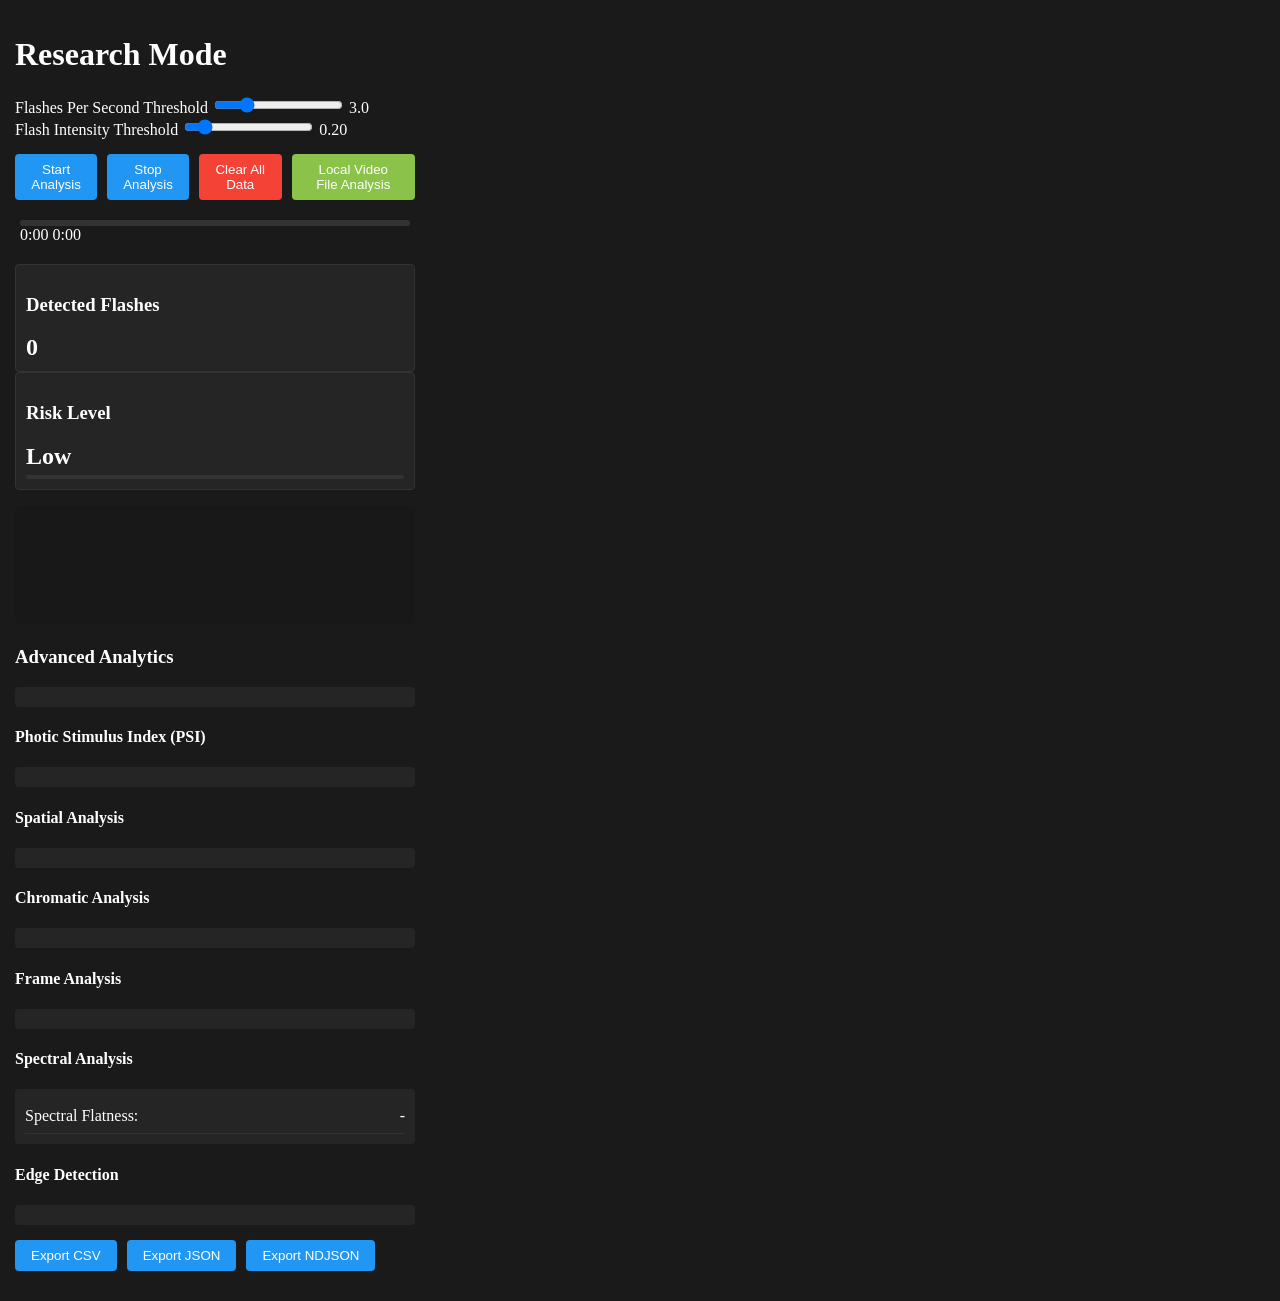
<file: popup.html>
<!DOCTYPE html>
<html>
<head>
    <link rel="stylesheet" href="styles.css">
    <meta charset="utf-8" />
    <meta name="viewport" content="width=device-width,initial-scale=1" />
</head>
<body>
    <div class="container">
        <header class="popup-header" role="banner">
            <h1>Research Mode</h1>
            <div></div>
        </header>

        <main role="main">
            <section class="threshold-controls" aria-label="Threshold controls">
                <div class="threshold-group">
                    <label for="flashThreshold">Flashes Per Second Threshold</label>
                    <input type="range" id="flashThreshold" min="1" max="10" step="0.5" value="3">
                    <span class="threshold-value" id="flashThresholdValue">3.0</span>
                </div>

                <div class="threshold-group">
                    <label for="intensityThreshold">Flash Intensity Threshold</label>
                    <input type="range" id="intensityThreshold" min="0.1" max="1" step="0.05" value="0.2">
                    <span class="threshold-value" id="intensityThresholdValue">0.20</span>
                </div>
            </section>

            <section class="controls" aria-label="Actions">
                <button id="startAnalysis">Start Analysis</button>
                <button id="stopAnalysis">Stop Analysis</button>
                <button id="clearAllDataBtn" style="background:#f44336;">Clear All Data</button>
                <button id="openFileAnalyzerTab" style="background:#8bc34a;">Local Video File Analysis</button>
            </section>

            <section class="video-progress" aria-label="Video progress">
                <div class="progress-container">
                    <div class="progress-bar" id="videoProgress"></div>
                </div>
                <div class="progress-time">
                    <span id="currentTime">0:00</span>
                    <span id="duration">0:00</span>
                </div>
            </section>

            <section class="key-metrics" aria-label="Key metrics">
                <div class="stat-card flash-count">
                    <h3>Detected Flashes</h3>
                    <div class="value" id="flashCount" data-metric="flashCount">0</div>
                </div>
                <div class="stat-card risk-indicator">
                    <h3>Risk Level</h3>
                    <div class="value" id="riskLevel" data-metric="riskLevel">Low</div>
                    <div class="risk-indicator-bar" id="riskIndicatorBar"></div>
                </div>
            </section>

            <section aria-label="Metrics graph" style="margin: 16px 0;">
                <canvas id="metricsGraph" width="340" height="100" style="width:100%;background:#181818;border-radius:4px;"></canvas>
                <div id="metricsLegend" style="margin-top:6px;"></div>
            </section>


        <div class="analytics-panel">
            <h3>Advanced Analytics</h3>
            <div id="advancedMetrics" class="metrics-panel">
            </div>
            <div class="metrics-section">
                <h4>Photic Stimulus Index (PSI)</h4>
                <div id="psiMetrics" class="metrics-panel">
                </div>
            </div>

            <div class="metrics-section">
                <h4>Spatial Analysis</h4>
                <div id="spatialMetrics" class="metrics-panel">
                </div>
            </div>

            <div class="metrics-section">
                <h4>Chromatic Analysis</h4>
                <div id="chromaticMetrics" class="metrics-panel">
                </div>
            </div>

            <div class="metrics-section">
                <h4>Frame Analysis</h4>
                <div id="frameMetrics" class="metrics-panel">
                </div>
            </div>

            <div class="metrics-section">
                <h4>Spectral Analysis</h4>
                <div id="spectralMetrics" class="metrics-panel">
                    <div class="metric-row">
                        <span>Spectral Flatness:</span>
                        <span id="spectralFlatnessMetrics">-</span>
                    </div>
                </div>
            </div>

            <div class="metrics-section">
                <h4>Edge Detection</h4>
                <div id="edgeMetrics" class="metrics-panel">
                </div>
            </section>
        </main>

        <footer class="popup-footer" role="contentinfo">
            <div class="export-controls">
                <button id="exportCSV">Export CSV</button>
                <button id="exportJSON">Export JSON</button>
                <button id="exportNDJSON">Export NDJSON</button>
            </div>
            <div></div>
        </footer>
    </div>
    <script src="helpers/Color/luminance.js"></script>
    <script src="helpers/Spectral/dsp.js"></script>
    <script src="helpers/Risk/risk-level-helper.js"></script>
    <script src="helpers/Color/labColorUtils.js"></script>
    <script src="helpers/Spatial/spatialFrameAnalysis.js"></script>
    <script src="helpers/Motion/frameDiff.js"></script>
    <script src="helpers/Motion/frameHistoDiff.js"></script>
    <script src="helpers/Spectral/fft.js"></script>
    <script src="helpers/Spectral/spectralAnalysis.js"></script>
    <script src="helpers/Spectral/spectralFlatness.js"></script>
    <script src="helpers/Avg/avgBrightness.js"></script>
    <script src="helpers/Avg/avgRedIntensity.js"></script>
    <script src="helpers/Color/coverage.js"></script>
    <script src="helpers/Avg/avgIntensity.js"></script>
    <script src="helpers/Color/colorVar.js"></script>
    <script src="helpers/Color/percentileTree.js"></script>
    <script src="helpers/Color/contrastSen.js"></script>
    <script src="helpers/Color/colorHist.js"></script>
    <script src="helpers/Temporal/tempVar.js"></script>
    <script src="helpers/Color/colorSpikes.js"></script>
    <script src="helpers/Temporal/tempChange.js"></script>
    <script src="helpers/Temporal/estFlickerFreq.js"></script>
    <script src="helpers/Temporal/frameEntropy.js"></script>
    <script src="helpers/Spatial/spatialDistrib.js"></script>
    <script src="helpers/Color/chromaticFlashes.js"></script>
    <script src="helpers/Temporal/tempContrast.js"></script>
    <script src="helpers/Temporal/periodicity.js"></script>
    <script src="helpers/Temporal/tempCoherence.js"></script>
    <script src="helpers/Spatial/spatialEdges.js"></script>
    <script src="helpers/Spatial/spatialEdgeChange.js"></script>
    <script src="helpers/Export/CSV.js"></script>
    <script src="helpers/Export/reports.js"></script>
    <script src="helpers/Export/JSON.js"></script>
    <script src="helpers/Export/NDJSON.js"></script>
    <script src="canvaspool.js"></script>
    <script src="analyzer.js"></script>
    <script src="popup.js"></script>
</body>
</html>
</file>
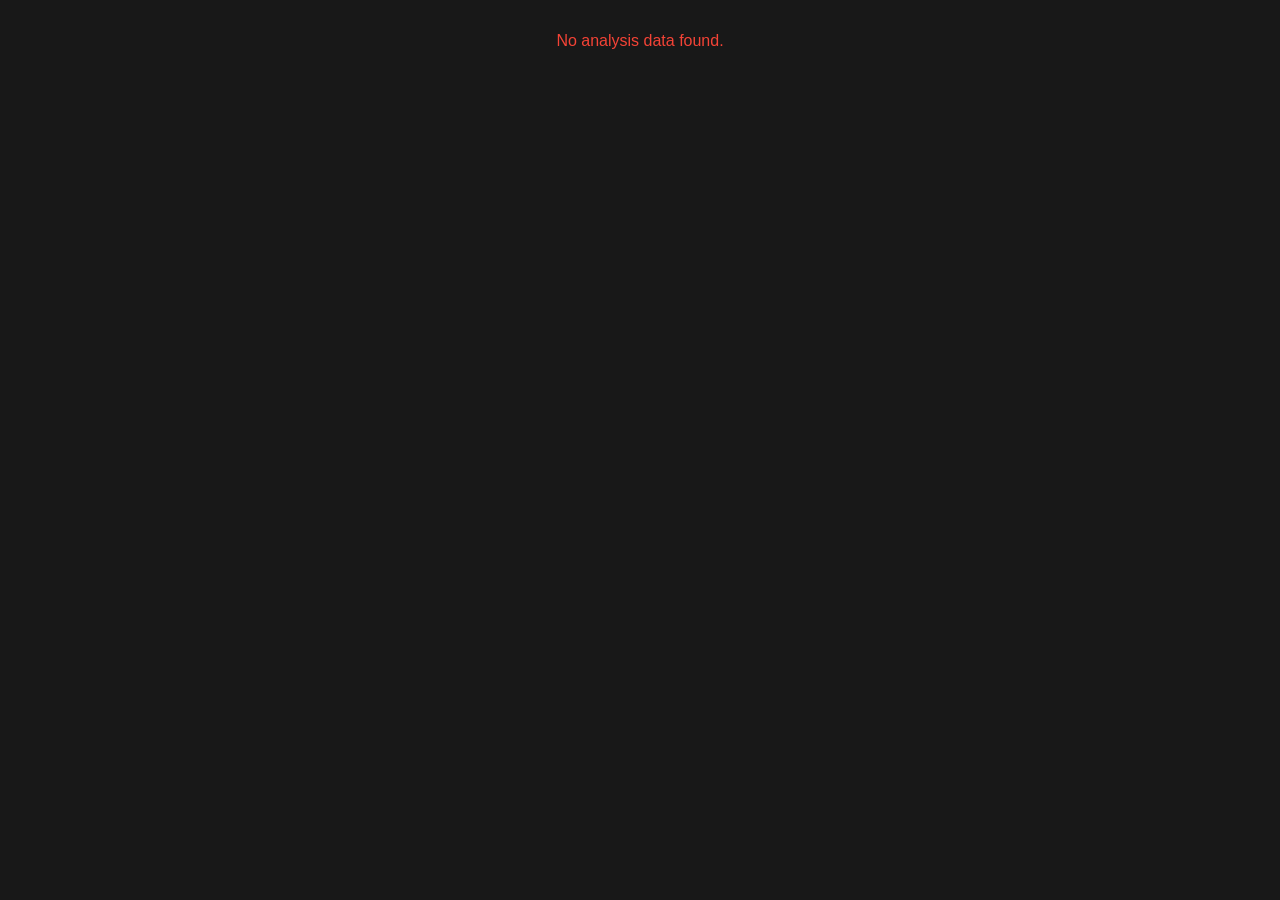
<file: Charting/charts.html>
<!DOCTYPE html>
<html>
<head>
    <meta charset="utf-8">
    <title>EPI-LENS Data Explorer</title>
    <link rel="shortcut icon" href="icons/icon16.png" type="image/x-icon">
    <link rel="stylesheet" href="charts.css">
</head>
<body>
    <div class="charts-container">
        <header>
            <h2>EPI-LENS Data Explorer</h2>
            <div>
                <button id="addChartBtn">Add Chart</button>
                <button id="exportAllChartsBtn">Export All Charts</button>
            </div>
        </header>
        <div id="chartsArea"></div>
        <div id="playbackControls" class="playback-controls">
            <button id="playBtn">▶</button>
            <button id="pauseBtn">⏸</button>
            <input type="range" id="seekBar" min="0" max="100" value="0" step="1">
            <span id="playbackTime">0 / 0</span>
        </div>
    </div>
    <div id="modal" class="modal hidden">
        <div class="modal-content">
            <h3>Add Chart</h3>
            <form id="addChartForm" style="display:flex;flex-direction:column;gap:18px;">
                <div>
                    <label for="xAxisSelect" style="font-weight:bold;">X Axis:</label>
                    <input id="xAxisSearch" type="text" placeholder="Search X axis..." style="width:98%;margin:6px 0 0 0;padding:4px 8px;border-radius:3px;border:1px solid #444;background:#181818;color:#fff;">
                    <select id="xAxisSelect" size="6" style="width:100%;margin-top:4px;"></select>
                </div>
                <div>
                    <label for="yAxisSelect" style="font-weight:bold;">Y Axis:</label>
                    <input id="yAxisSearch" type="text" placeholder="Search Y axes..." style="width:98%;margin:6px 0 0 0;padding:4px 8px;border-radius:3px;border:1px solid #444;background:#181818;color:#fff;">
                    <div id="yAxisSelectContainer" style="max-height:140px;overflow-y:auto;border:1px solid #444;border-radius:3px;background:#181818;padding:4px 0;"></div>
                    <div style="font-size:12px;color:#aaa;margin-top:2px;">Select one or more metrics for Y axis</div>
                </div>
                <div style="display:flex;justify-content:flex-end;gap:10px;">
                    <button type="button" id="createChartBtn">Create</button>
                    <button type="button" id="closeModalBtn">Cancel</button>
                </div>
            </form>
        </div>
    </div>
    <div id="exportOptionsModal" class="modal hidden">
        <div class="modal-content">
            <h3>Export Options</h3>
            <div style="margin: 16px 0;">
                <p>Select export formats:</p>
                <div style="display: flex; flex-direction: column; gap: 10px; margin: 12px 0;">
                    <label style="display: flex; align-items: center;">
                        <input type="checkbox" id="exportCSVOption" checked>
                        <span style="margin-left: 8px;">CSV (.csv)</span>
                    </label>
                    <label style="display: flex; align-items: center;">
                        <input type="checkbox" id="exportJSONOption" checked>
                        <span style="margin-left: 8px;">JSON (.json)</span>
                    </label>
                    <label style="display: flex; align-items: center;">
                        <input type="checkbox" id="exportNDJSONOption" checked>
                        <span style="margin-left: 8px;">NDJSON (.ndjson)</span>
                    </label>
                </div>
            </div>
            <div style="display: flex; justify-content: flex-end; gap: 10px; margin-top: 16px;">
                <button id="exportSelectedFormatsBtn">Export</button>
                <button id="cancelExportBtn">Cancel</button>
            </div>
        </div>
    </div>

    <script src="helpers/charts-helpers.js"></script>
    <script src="helpers/tooltip-helpers.js"></script>
    <script src="helpers/metric-color-helpers.js"></script>
    <script src="charts.js"></script>
</body>
</html>
</file>
<file: fileanalyzer.css>
body {
    background: #181818;
    color: #fff;
    font-family: 'Segoe UI', Arial, sans-serif;
    margin: 0;
    padding: 0;
}
.header {
    background: #232323;
    color: #fff;
    padding: 24px 0 16px 0;
    text-align: center;
    border-bottom: 4px solid #444;
}
.header h1 {
    margin: 0 0 6px 0;
    font-size: 2.2em;
    letter-spacing: 1px;
    font-weight: 700;
}
.header .subtitle {
    font-size: 1.1em;
    color: #b0bec5;
    font-weight: 400;
}
.main-layout {
    display: flex;
    max-width: 1400px;
    margin: 32px auto;
    gap: 32px;
}
.sidebar {
    flex: 0 0 340px;
    background: #232323;
    border-radius: 10px;
    box-shadow: 0 2px 12px #0002;
    padding: 28px 22px 22px 22px;
    display: flex;
    flex-direction: column;
    gap: 28px;
    min-width: 260px;
}
.panel {
    background: #181818;
    border-radius: 8px;
    box-shadow: 0 1px 6px #0001;
    padding: 18px 16px 14px 16px;
    margin-bottom: 0;
    margin-top: 0;
}
.panel h3 {
    margin: 0 0 12px 0;
    font-size: 1.13em;
    color: #90caf9;
    font-weight: 600;
    letter-spacing: 0.5px;
    border-bottom: 1px solid #333;
    padding-bottom: 4px;
}
.panel label {
    font-weight: 500;
    margin-bottom: 4px;
    display: block;
}
.panel input[type="file"] {
    margin: 8px 0 0 0;
}
.panel button {
    margin: 8px 8px 0 0;
}
.summary-panel {
    background: #232323;
    border-radius: 8px;
    padding: 14px 16px 10px 16px;
    margin-bottom: 0;
    color: #90caf9;
    font-size: 1.08em;
    box-shadow: 0 1px 6px #2196f322;
    border: 1.5px solid #333;
}
.summary-panel .summary-row {
    display: flex;
    justify-content: space-between;
    margin-bottom: 4px;
    align-items: flex-start;
}
.summary-panel .summary-row .summary-label {
    min-width: 120px;
    margin-right: 8px;
}
.summary-panel .flash-timestamps-container {
    display: flex;
    flex-direction: column;
    align-items: flex-start;
    width: 100%;
}
#toggleFlashesListBtn {
    margin-bottom: 4px;
    background: #2196f3;
    color: #fff;
    padding: 2px 10px;
    font-size: 0.95em;
    border-radius: 3px;
    border: none;
    cursor: pointer;
    margin-top: 0;
    margin-right: 0;
    display: inline-block;
}
#SummaryFlashesList {
    font-size: 0.98em;
    color: #90caf9;
    margin-top: 2px;
    max-height: none;
    overflow-y: visible;
    display: none;
    width: 100%;
    word-break: break-all;
    background: #181818;
    border: 1px solid #333;
    border-radius: 4px;
    padding: 8px 10px;
    margin-bottom: 4px;
    box-shadow: 0 1px 4px #0002;
}
#SummaryFlashesList br {
    display: none;
}
#SummaryFlashesList .timestamp-row {
    display: flex;
    justify-content: space-between;
    align-items: center;
    padding: 2px 0;
    border-bottom: 1px solid #232323;
    font-size: 0.97em;
}
#SummaryFlashesList .timestamp-row:last-child {
    border-bottom: none;
}
.main-content {
    flex: 1 1 0;
    display: flex;
    flex-direction: column;
    gap: 28px;
    background: #20232a;
    border-radius: 12px;
    box-shadow: 0 2px 12px #0002;
    padding: 24px 24px 18px 24px;
}
.video-panel {
    background: #232323;
    border-radius: 10px;
    box-shadow: 0 1px 8px #0002;
    padding: 18px 18px 10px 18px;
    margin-bottom: 0;
    display: flex;
    flex-direction: column;
    gap: 12px;
    border: 1.5px solid #333;
}
.video-panel video {
    display: block;
    margin: 0 auto;
    border-radius: 6px;
    background: #111;
    box-shadow: 0 2px 12px #0003;
    transition: width 0.2s, height 0.2s;
}
.controls-panel {
    display: flex;
    gap: 10px;
    flex-wrap: wrap;
    margin-top: 4px;
}
.metrics-panel {
    background: #232323;
    border-radius: 10px;
    padding: 22px 18px 12px 18px;
    box-shadow: 0 1px 8px #0001;
    margin-top: 0;
    border: 1.5px solid #333;
}
.metrics-title {
    font-size: 1.18em;
    font-weight: bold;
    color: #90caf9;
    margin-bottom: 12px;
    letter-spacing: 0.5px;
    border-bottom: 1px solid #333;
    padding-bottom: 4px;
}
.live-chart-section {
    margin-bottom: 18px;
    background: #181818;
    border-radius: 8px;
    padding: 12px 18px 10px 18px;
    border: 1px solid #292929;
}
.results-panel {
    background: #181818;
    border-radius: 8px;
    padding: 18px 18px 10px 18px;
    font-size: 1.08em;
    min-height: 80px;
    margin-top: 0;
    border: 1px solid #292929;
    box-shadow: 0 1px 4px #0001;
}
.results-panel div {
    margin-bottom: 4px;
}

#startFileAnalysis {
    background: #2196f3;
    color: #fff;
}
#startFileAnalysis:hover {
    background: #1976d2;
}

#stopFileAnalysis {
    background: #f44336;
    color: #fff;
}
#stopFileAnalysis:hover {
    background: #b71c1c;
}

#exportFileCSV {
    background: #4caf50;
    color: #fff;
}
#exportFileCSV:hover {
    background: #388e3c;
}

#exportFileJSON {
    background: #ff9800;
    color: #fff;
}
#exportFileJSON:hover {
    background: #ef6c00;
}
.controls-panel button {
    border: none;
    border-radius: 4px;
    padding: 8px 16px;
    margin-right: 8px;
    margin-bottom: 8px;
    cursor: pointer;
    font-weight: 500;
    font-size: 1em;
    transition: background 0.18s, color 0.18s;
}
.controls-panel button,
#startFileAnalysis,
#stopFileAnalysis,
#exportFileCSV,
#exportFileJSON,
#openChartsViewBtn,
#restartAnalysisBtn {
    background: transparent !important;
    color: #fff !important;
    border: 1.5px solid #fff !important;
    border-radius: 4px !important;
    padding: 8px 16px !important;
    margin-right: 8px;
    margin-bottom: 8px;
    cursor: pointer;
    font-weight: 500;
    font-size: 1em;
    transition: background 0.18s, color 0.18s, border-color 0.18s;
}

.controls-panel button:hover,
#startFileAnalysis:hover,
#stopFileAnalysis:hover,
#exportFileCSV:hover,
#exportFileJSON:hover,
#openChartsViewBtn:hover,
#restartAnalysisBtn:hover {
    background: #fff !important;
    color: #181818 !important;
    border-color: #90caf9 !important;
}
#startFileAnalysis,
#stopFileAnalysis,
#exportFileCSV,
#exportFileJSON {
    background: transparent !important;
    color: #fff !important;
    border: 1.5px solid #fff !important;
}
.resize-controls {
    display: flex;
    align-items: center;
    gap: 2px;
}
.resize-controls button {
    background: #181818;
    color: #90caf9;
    border: 1px solid #333;
    border-radius: 3px;
    padding: 2px 10px;
    margin: 0 2px;
    font-size: 1.1em;
    cursor: pointer;
    transition: background 0.18s, color 0.18s, border-color 0.18s;
}
.resize-controls button:hover {
    background: #232323;
    color: #fff;
    border-color: #90caf9;
}
.resize-controls span {
    color: #fff !important;
}

@media (max-width: 1100px) {
.main-layout {
    flex-direction: column;
    gap: 18px;
}
.sidebar, .main-content {
    min-width: 0;
    max-width: 100%;
}
}
.export-options {
    background: #181818;
    border-radius: 6px;
    padding: 10px 16px;
    margin-top: 10px;
    border: 1px solid #333;
    width: 100%;
}

.export-options h4 {
    margin: 0 0 8px 0;
    color: #90caf9;
    font-size: 1em;
    font-weight: 500;
}

.export-checkboxes {
    display: flex;
    flex-wrap: wrap;
    gap: 16px;
    margin-bottom: 12px;
}

.export-checkboxes label {
    display: flex;
    align-items: center;
    cursor: pointer;
    font-weight: normal;
    margin-bottom: 0;
}

.export-checkboxes input {
    margin-right: 6px;
}

#exportSelectedFormats {
    background: #4caf50;
    color: #fff;
    border: none;
    border-radius: 4px;
    padding: 6px 14px;
    cursor: pointer;
    font-weight: 500;
    transition: background 0.2s;
}

#exportSelectedFormats:hover {
    background: #388e3c;
}

.settings-overlay {
    position: fixed;
    top: 0;
    left: 0;
    width: 100%;
    height: 100%;
    background: rgba(0, 0, 0, 0.8);
    backdrop-filter: blur(4px);
    z-index: 1000;
    display: none;
    align-items: center;
    justify-content: center;
}

.settings-modal {
    background: #232323;
    border-radius: 12px;
    padding: 24px;
    max-width: 600px;
    width: 90%;
    max-height: 80vh;
    overflow-y: auto;
    box-shadow: 0 8px 32px rgba(0, 0, 0, 0.4);
    border: 2px solid #333;
}

.settings-modal h2 {
    margin: 0 0 20px 0;
    color: #90caf9;
    font-size: 1.4em;
    font-weight: 600;
    text-align: center;
    border-bottom: 2px solid #333;
    padding-bottom: 8px;
}

.settings-section {
    margin-bottom: 20px;
    background: #181818;
    border-radius: 8px;
    padding: 16px;
    border: 1px solid #333;
}

.settings-section h3 {
    margin: 0 0 12px 0;
    color: #90caf9;
    font-size: 1.1em;
    font-weight: 500;
}

.settings-toggle {
    display: flex;
    align-items: flex-start;
    margin-bottom: 12px;
    padding: 8px 0;
    border-bottom: 1px solid #292929;
}

.settings-toggle:last-child {
    border-bottom: none;
    margin-bottom: 0;
}

.settings-toggle label {
    display: flex;
    align-items: flex-start;
    cursor: pointer;
    font-weight: normal;
    margin-bottom: 0;
    width: 100%;
}

.settings-toggle input[type="checkbox"] {
    margin-right: 12px;
    margin-top: 2px;
    flex-shrink: 0;
}

.toggle-content {
    flex: 1;
}

.toggle-title {
    color: #fff;
    font-weight: 500;
    margin-bottom: 4px;
}

.toggle-description {
    font-size: 0.9em;
    color: #bbb;
    line-height: 1.4;
}

.settings-actions {
    display: flex;
    justify-content: flex-end;
    gap: 12px;
    margin-top: 20px;
    padding-top: 16px;
    border-top: 1px solid #333;
}

.settings-btn {
    background: #2196f3;
    color: #fff;
    border: none;
    border-radius: 6px;
    padding: 10px 20px;
    cursor: pointer;
    font-weight: 500;
    font-size: 1em;
    transition: background 0.2s;
}

.settings-btn:hover {
    background: #1976d2;
}

.settings-btn.secondary {
    background: #666;
}

.settings-btn.secondary:hover {
    background: #555;
}

#openSettingsBtn {
    background: #232323;
    color: #fff;
    border: 1.5px solid #fff;
    border-radius: 4px;
    padding: 10px 16px;
    margin: 0;
    cursor: pointer;
    font-weight: 500;
    font-size: 1em;
    transition: background 0.18s, color 0.18s, border-color 0.18s;
    width: 100%;
}

#openSettingsBtn:hover {
    background: #fff !important;
    color: #181818 !important;
    border-color: #90caf9 !important;
}

input[type="checkbox"] {
    accent-color: #2196f3;
}
</file>
<file: charts.css>
body {
    background: #181818;
    color: #fff;
    font-family: 'Segoe UI', Arial, sans-serif;
    margin: 0;
    padding: 0;
}
.charts-container {
    max-width: 1300px;
    min-width: 900px;
    margin: 30px auto;
    background: #232323;
    border-radius: 8px;
    box-shadow: 0 2px 16px #000a;
    padding: 24px;
}
header {
    display: flex;
    justify-content: space-between;
    align-items: center;
    margin-bottom: 18px;
}
header h2 {
    margin: 0;
    font-size: 1.6em;
}
#addChartBtn {
    background: #2196f3;
    color: #fff;
    border: none;
    border-radius: 4px;
    padding: 8px 18px;
    font-size: 1em;
    cursor: pointer;
}
#addChartBtn:hover {
    background: #1976d2;
}
#chartsArea {
    display: flex;
    flex-wrap: wrap;
    gap: 24px;
}
.chartsArea-single {
    display: flex !important;
    flex-direction: column !important;
    gap: 24px !important;
}
.chart-card {
    background: #222;
    border-radius: 6px;
    padding: 18px;
    margin-bottom: 18px;
    flex: 1 1 380px;
    min-width: 340px;
    max-width: 480px;
    box-shadow: 0 1px 8px #0006;
    position: relative;
}
.chart-header {
    display: flex;
    justify-content: space-between;
    align-items: center;
    margin-bottom: 8px;
}
.chart-title {
    font-size: 1.1em;
    font-weight: bold;
}
.chart-actions button {
    background: #333;
    color: #fff;
    border: none;
    border-radius: 3px;
    margin-left: 6px;
    padding: 3px 10px;
    cursor: pointer;
    font-size: 0.95em;
}
.chart-actions button:hover {
    background: #444;
}
.chart-canvas {
    width: 100%;
    height: 220px;
    background: #181818;
    border-radius: 4px;
    margin-bottom: 8px;
    display: block;
}
.data-table {
    width: 100%;
    border-collapse: collapse;
    background: #181818;
    color: #fff;
    margin-top: 8px;
    font-size: 0.95em;
}
.data-table th, .data-table td {
    border: 1px solid #333;
    padding: 4px 8px;
    text-align: right;
}
.data-table th {
    background: #222;
    color: #90caf9;
}
.data-table tr:nth-child(even) {
    background: #20232a;
}
.playback-controls {
    margin-top: 24px;
    display: flex;
    align-items: center;
    gap: 12px;
}
#seekBar {
    width: 200px;
}
#playBtn, #pauseBtn {
    background: #2196f3;
    color: #fff;
    border: none;
    border-radius: 3px;
    padding: 6px 14px;
    font-size: 1em;
    cursor: pointer;
}
#playBtn:hover, #pauseBtn:hover {
    background: #1976d2;
}
#playbackTime {
    font-size: 0.98em;
    color: #bbb;
}
.modal {
    position: fixed;
    top: 0; left: 0; right: 0; bottom: 0;
    background: rgba(0,0,0,0.7);
    display: flex;
    align-items: center;
    justify-content: center;
    z-index: 1000;
}
.modal.hidden {
    display: none;
}
.modal-content {
    background: #232323;
    padding: 24px 32px;
    border-radius: 8px;
    box-shadow: 0 2px 16px #000a;
    color: #fff;
    min-width: 320px;
}
.modal-content label {
    display: block;
    margin-bottom: 12px;
}
.modal-content select {
    background: #181818;
    color: #fff;
    border: 1px solid #444;
    border-radius: 3px;
    padding: 4px 8px;
    margin-left: 8px;
}
.modal-content button {
    background: #2196f3;
    color: #fff;
    border: none;
    border-radius: 3px;
    padding: 6px 14px;
    margin-right: 8px;
    cursor: pointer;
}
.modal-content button:hover {
    background: #1976d2;
}
#xAxisSelect, #yAxisSelectContainer {
    background: #181818;
    color: #fff;
    border: 1px solid #444;
    border-radius: 3px;
    padding: 2px 0;
    font-size: 1em;
    margin-top: 2px;
}
#xAxisSelect:focus, #yAxisSelectContainer:focus-within {
    border-color: #2196f3;
    outline: none;
}
.y-axis-checkbox-label {
    display: flex;
    align-items: center;
    gap: 7px;
    padding: 3px 10px;
    cursor: pointer;
    font-size: 1em;
    border-radius: 2px;
    transition: background 0.13s;
}
.y-axis-checkbox-label:hover, .y-axis-checkbox-label.selected {
    background: #222;
}
.y-axis-checkbox {
    accent-color: #2196f3;
    width: 16px;
    height: 16px;
}
#xAxisSearch, #yAxisSearch {
    margin-bottom: 2px;
}
#addChartForm button {
    min-width: 80px;
}
::-webkit-scrollbar {
    width: 8px;
    background: #232323;
}
::-webkit-scrollbar-thumb {
    background: #181818;
    border-radius: 4px;
}
#exportOptionsModal .modal-content {
    width: 320px;
}

#exportSelectedFormatsBtn {
    background: #4caf50 !important;
}

#exportSelectedFormatsBtn:hover {
    background: #388e3c !important;
}


#exportOptionsModal input[type="checkbox"] {
    width: 18px;
    height: 18px;
    accent-color: #2196f3;
}

#exportOptionsModal label {
    cursor: pointer;
    user-select: none;
}

#exportOptionsModal label:hover {
    background: rgba(255, 255, 255, 0.05);
    border-radius: 4px;
    padding: 2px;
}
</file>
<file: styles.css>
:root {
    --bg-dark: #1a1a1a;
    --text-dark: #ffffff;
    --accent-dark: #2196f3;
    --border-dark: #333333;
}

body {
    background-color: var(--bg-dark);
    color: var(--text-dark);
    margin: 0;
}

.container {
    width: 400px;
    padding: 15px;
    background-color: var(--bg-dark);
}

.mode-selector {
    display: flex;
    gap: 10px;
    margin-bottom: 15px;
}

.controls, .export-controls {
    display: flex;
    gap: 10px;
    margin: 15px 0;
}

.analysis-options {
    display: flex;
    flex-direction: column;
    gap: 5px;
    margin: 15px 0;
}

.results {
    border: 1px solid #ccc;
    padding: 10px;
    margin: 15px 0;
    max-height: 300px;
    overflow-y: auto;
}

button {
    padding: 8px 16px;
    cursor: pointer;
    background-color: var(--accent-dark);
    color: var(--text-dark);
    border: none;
    border-radius: 4px;
    transition: opacity 0.2s;
}

button:hover {
    opacity: 0.8;
}

.video-status {
    padding: 10px;
    margin-bottom: 15px;
    background-color: #f5f5f5;
    border-radius: 4px;
}

.video-status.detected {
    background-color: #e8f5e9;
    border-left: 4px solid #4caf50;
}

.video-status.analyzing {
    background-color: #e3f2fd;
    border-left: 4px solid #2196f3;
}

.risk-level {
    display: inline-block;
    padding: 4px 8px;
    border-radius: 3px;
    font-weight: bold;
}

.risk-level.high {
    background-color: #ffebee;
    color: #c62828;
}

.risk-level.medium {
    background-color: #fff3e0;
    color: #ef6c00;
}

.risk-level.low {
    background-color: #e8f5e9;
    color: #2e7d32;
}

.analysis-progress {
    height: 4px;
    background: #333;
    margin: 10px 0;
    border-radius: 2px;
    overflow: hidden;
}

.progress-bar {
    height: 100%;
    background: var(--accent-dark);
    width: 0;
    border-radius: 3px;
    transition: width 0.3s ease;
    animation: pulse-soft 2s infinite;
}

.video-progress {
    margin: 15px 0;
    padding: 5px;
}

.progress-container {
    height: 6px;
    background: var(--border-dark);
    border-radius: 3px;
    overflow: hidden;
    position: relative;
}

.stats-grid {
    display: grid;
    grid-template-columns: repeat(2, 1fr);
    gap: 10px;
    margin: 15px 0;
}

.stat-card {
    background: #252525;
    padding: 10px;
    border-radius: 4px;
    border: 1px solid var(--border-dark);
    position: relative;
    overflow: hidden;
}

.stat-card .value {
    font-size: 24px;
    font-weight: bold;
    transition: all 0.3s ease;
}

.change-indicator {
    position: absolute;
    right: 10px;
    top: 50%;
    transform: translateY(-50%);
    opacity: 0;
    transition: opacity 0.3s;
}

.change-indicator.increase {
    color: #4caf50;
    opacity: 1;
}

.change-indicator.decrease {
    color: #f44336;
    opacity: 1;
}

.risk-indicator-bar {
    height: 4px;
    margin-top: 5px;
    background: #333;
    border-radius: 2px;
    overflow: hidden;
}

.risk-indicator-bar::after {
    content: '';
    display: block;
    height: 100%;
    width: 0;
    background: var(--accent-dark);
    transition: width 0.3s ease, background-color 0.3s ease;
}

.risk-indicator-bar.high::after {
    background: #f44336;
    width: 100%;
}

.risk-indicator-bar.medium::after {
    background: #ff9800;
    width: 66%;
}

.risk-indicator-bar.low::after {
    background: #4caf50;
    width: 33%;
}

.fps-indicator {
    font-size: 12px;
    color: #666;
    margin-top: 5px;
}

.metrics-panel, .timeline-panel {
    margin-top: 15px;
    padding: 10px;
    background: #252525;
    border-radius: 4px;
    max-height: 200px;
    overflow-y: auto;
}

.analyzing-badge {
    position: fixed;
    top: 10px;
    right: 10px;
    background: var(--accent-dark);
    color: var(--text-dark);
    padding: 8px 16px;
    border-radius: 20px;
    font-weight: bold;
    display: flex;
    align-items: center;
    gap: 8px;
    z-index: 1000;
}

.pulse {
    display: inline-block;
    width: 8px;
    height: 8px;
    background: #fff;
    border-radius: 50%;
    animation: pulse 1s infinite;
}

.highlight {
    animation: highlight 0.3s ease-out;
}

.metric-row {
    display: flex;
    justify-content: space-between;
    padding: 8px 0;
    border-bottom: 1px solid var(--border-dark);
}

.value.high {
    color: #f44336;
}

.value.medium {
    color: #ff9800;
}

.value.low {
    color: #4caf50;
}

.value.red {
    color: #996160;
}

@keyframes pulse {
    0% { transform: scale(1); opacity: 1; }
    50% { transform: scale(1.5); opacity: 0.5; }
    100% { transform: scale(1); opacity: 1; }
}

@keyframes highlight {
    0% { background: var(--accent-dark); color: white; }
    100% { background: transparent; }
}

@keyframes pulse {
    0% { opacity: 1; transform: scale(1); }
    50% { opacity: 0.7; transform: scale(0.95); }
    100% { opacity: 1; transform: scale(1); }
}

.value.updated {
    animation: flash 0.3s ease;
}

@keyframes flash {
    0% { transform: scale(1); }
    50% { transform: scale(1.2); color: var(--accent-dark); }
    100% { transform: scale(1); }
}

@keyframes pulse-soft {
    0% {
        opacity: 1;
    }
    50% {
        opacity: 0.7;
    }
    100% {
        opacity: 1;
    }
}
</file>
<file: Charting/charts.css>
body {
    background: #181818;
    color: #fff;
    font-family: 'Segoe UI', Arial, sans-serif;
    margin: 0;
    padding: 0;
}

.charts-container {
    max-width: 1300px;
    min-width: 900px;
    margin: 30px auto;
    background: #232323;
    border-radius: 8px;
    box-shadow: 0 2px 16px #000a;
    padding: 24px;
}

header {
    display: flex;
    justify-content: space-between;
    align-items: center;
    margin-bottom: 18px;
}

header h2 {
    margin: 0;
    font-size: 1.6em;
}

#addChartBtn {
    background: #2196f3;
    color: #fff;
    border: none;
    border-radius: 4px;
    padding: 8px 18px;
    font-size: 1em;
    cursor: pointer;
}

#addChartBtn:hover {
    background: #1976d2;
}

#chartsArea {
    display: flex;
    flex-wrap: wrap;
    gap: 24px;
}

.chartsArea-single {
    display: flex !important;
    flex-direction: column !important;
    gap: 24px !important;
}

.chart-card {
    background: #222;
    border-radius: 6px;
    padding: 18px;
    margin-bottom: 18px;
    flex: 1 1 380px;
    min-width: 340px;
    max-width: 480px;
    box-shadow: 0 1px 8px #0006;
    position: relative;
}

.chart-header {
    display: flex;
    justify-content: space-between;
    align-items: center;
    margin-bottom: 8px;
}

.chart-title {
    font-size: 1.1em;
    font-weight: bold;
}

.chart-actions button {
    background: #333;
    color: #fff;
    border: none;
    border-radius: 3px;
    margin-left: 6px;
    padding: 3px 10px;
    cursor: pointer;
    font-size: 0.95em;
}

.chart-actions button:hover {
    background: #444;
}

.chart-canvas {
    width: 100%;
    height: 220px;
    background: #181818;
    border-radius: 4px;
    margin-bottom: 8px;
    display: block;
}

.data-table {
    width: 100%;
    border-collapse: collapse;
    background: #181818;
    color: #fff;
    margin-top: 8px;
    font-size: 0.95em;
}

.data-table th,
.data-table td {
    border: 1px solid #333;
    padding: 4px 8px;
    text-align: right;
}

.data-table th {
    background: #222;
    color: #90caf9;
}

.data-table tr:nth-child(even) {
    background: #20232a;
}

.playback-controls {
    margin-top: 24px;
    display: flex;
    align-items: center;
    gap: 12px;
}

#seekBar {
    width: 200px;
}

#playBtn,
#pauseBtn {
    background: #2196f3;
    color: #fff;
    border: none;
    border-radius: 3px;
    padding: 6px 14px;
    font-size: 1em;
    cursor: pointer;
}

#playBtn:hover,
#pauseBtn:hover {
    background: #1976d2;
}

#playbackTime {
    font-size: 0.98em;
    color: #bbb;
}

.modal {
    position: fixed;
    top: 0;
    left: 0;
    right: 0;
    bottom: 0;
    background: rgba(0, 0, 0, 0.7);
    display: flex;
    align-items: center;
    justify-content: center;
    z-index: 1000;
}

.modal.hidden {
    display: none;
}

.modal-content {
    background: #232323;
    padding: 24px 32px;
    border-radius: 8px;
    box-shadow: 0 2px 16px #000a;
    color: #fff;
    min-width: 320px;
}

.modal-content label {
    display: block;
    margin-bottom: 12px;
}

.modal-content select {
    background: #181818;
    color: #fff;
    border: 1px solid #444;
    border-radius: 3px;
    padding: 4px 8px;
    margin-left: 8px;
}

.modal-content button {
    background: #2196f3;
    color: #fff;
    border: none;
    border-radius: 3px;
    padding: 6px 14px;
    margin-right: 8px;
    cursor: pointer;
}

.modal-content button:hover {
    background: #1976d2;
}

#xAxisSelect,
#yAxisSelectContainer {
    background: #181818;
    color: #fff;
    border: 1px solid #444;
    border-radius: 3px;
    padding: 2px 0;
    font-size: 1em;
    margin-top: 2px;
}

#xAxisSelect:focus,
#yAxisSelectContainer:focus-within {
    border-color: #2196f3;
    outline: none;
}

.y-axis-checkbox-label {
    display: flex;
    align-items: center;
    gap: 7px;
    padding: 3px 10px;
    cursor: pointer;
    font-size: 1em;
    border-radius: 2px;
    transition: background 0.13s;
}

.y-axis-checkbox-label:hover,
.y-axis-checkbox-label.selected {
    background: #222;
}

.y-axis-checkbox {
    accent-color: #2196f3;
    width: 16px;
    height: 16px;
}

#xAxisSearch,
#yAxisSearch {
    margin-bottom: 2px;
}

#addChartForm button {
    min-width: 80px;
}

::-webkit-scrollbar {
    width: 8px;
    background: #232323;
}

::-webkit-scrollbar-thumb {
    background: #181818;
    border-radius: 4px;
}

#exportOptionsModal .modal-content {
    width: 320px;
}

#exportSelectedFormatsBtn {
    background: #4caf50 !important;
}

#exportSelectedFormatsBtn:hover {
    background: #388e3c !important;
}


#exportOptionsModal input[type="checkbox"] {
    width: 18px;
    height: 18px;
    accent-color: #2196f3;
}

#exportOptionsModal label {
    cursor: pointer;
    user-select: none;
}

#exportOptionsModal label:hover {
    background: rgba(255, 255, 255, 0.05);
    border-radius: 4px;
    padding: 2px;
}
</file>
